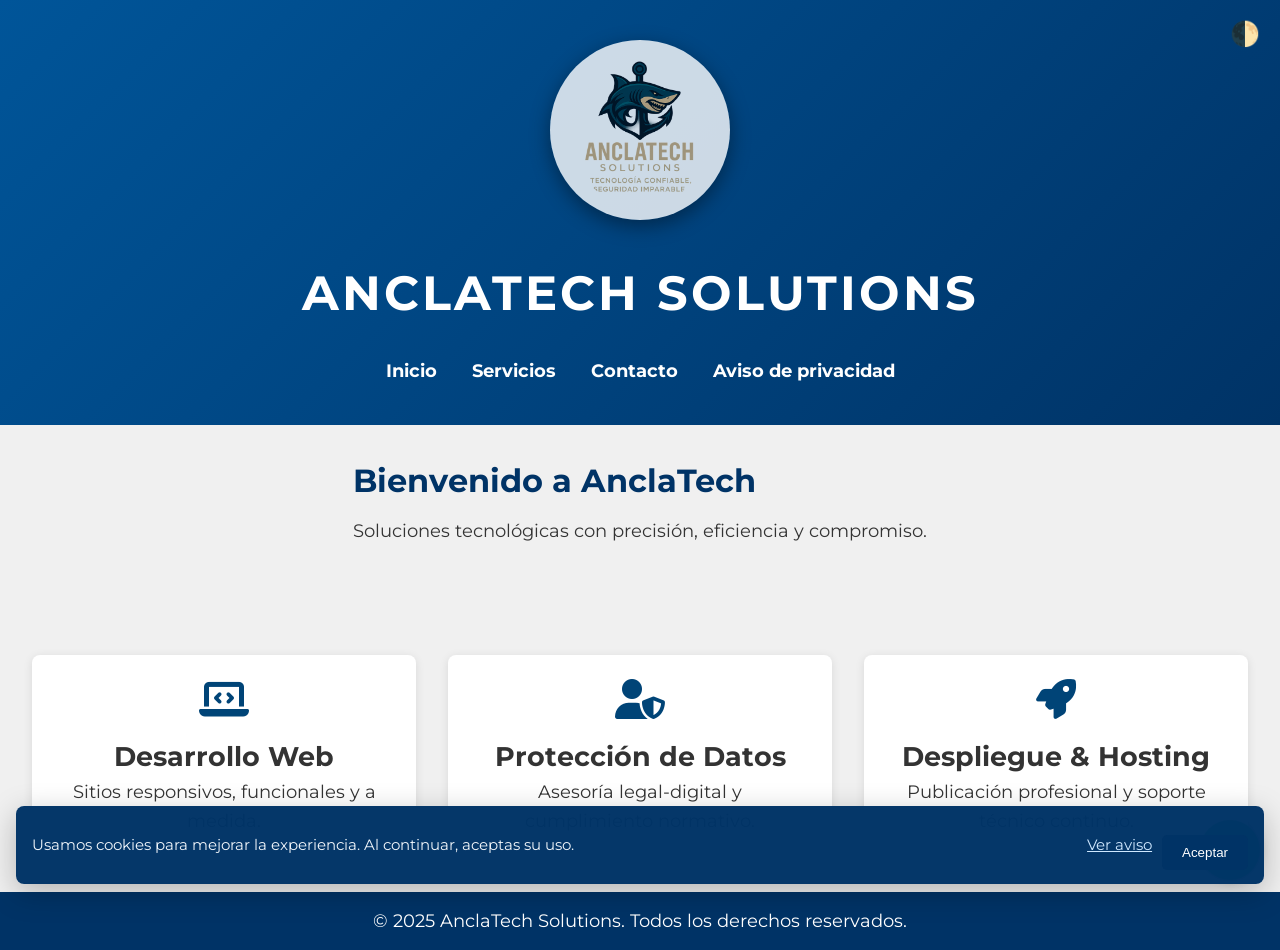
<file: index.html>
<!DOCTYPE html>
<html lang="es">
<head>
  <meta charset="UTF-8">
  <meta name="viewport" content="width=device-width, initial-scale=1.0">
  <meta name="description" content="AnclaTech Solutions: Soluciones tecnológicas con precisión, eficiencia y compromiso. Desarrollo web, protección de datos y hosting desde Puerto Vallarta.">
  <meta name="keywords" content="desarrollo web, soluciones tecnológicas, hosting, protección de datos, Puerto Vallarta">
  <meta property="og:type" content="website">
  <meta property="og:title" content="AnclaTech Solutions - Soluciones Tecnológicas">
  <meta property="og:description" content="Soluciones tecnológicas con precisión, eficiencia y compromiso.">
  <meta property="og:image" content="https://fluffy-cassata-a8dcfa.netlify.app/images/logotipo.png">
  <meta property="og:url" content="https://fluffy-cassata-a8dcfa.netlify.app">
  <meta name="theme-color" content="#003366">
  <title>AnclaTech Solutions - Soluciones Tecnológicas Profesionales</title>
  <link rel="stylesheet" href="estilos.css">
  <link rel="preconnect" href="https://fonts.googleapis.com">
  <link rel="preconnect" href="https://fonts.gstatic.com" crossorigin>
  <link href="https://fonts.googleapis.com/css2?family=Montserrat:wght@400;600;700&display=swap" rel="stylesheet">
  <link rel="stylesheet" href="https://cdnjs.cloudflare.com/ajax/libs/font-awesome/6.5.0/css/all.min.css">
</head>
<body>
  <a class="skip-link" href="#contenido">Saltar al contenido principal</a>
  <header>
    <img src="/images/logotipo.png" alt="Logotipo de AnclaTech" class="logo animate-header">
    <h1 class="animate-header">AnclaTech Solutions</h1>
    <button id="modoToggle" title="Cambiar modo claro/oscuro">&#127763;</button>
    <nav>
      <ul>
        <li><a href="index.html">Inicio</a></li>
        <li><a href="servicios.html">Servicios</a></li>
        <li><a href="contacto.html">Contacto</a></li>
        <li><a href="aviso-de-privacidad.html" target="_blank" rel="noopener">Aviso de privacidad</a></li>
      </ul>
    </nav>
  </header>

  <main id="contenido" class="fade-in-on-scroll">
    <h2>Bienvenido a AnclaTech</h2>
    <p>Soluciones tecnológicas con precisión, eficiencia y compromiso.</p>
  </main>

  <section class="servicios-grid">
    <div class="servicio-card">
      <i class="fas fa-laptop-code"></i>
      <h2>Desarrollo Web</h2>
      <p>Sitios responsivos, funcionales y a medida.</p>
    </div>

    <div class="servicio-card">
      <i class="fas fa-user-shield"></i>
      <h2>Protección de Datos</h2>
      <p>Asesoría legal-digital y cumplimiento normativo.</p>
    </div>

    <div class="servicio-card">
      <i class="fas fa-rocket"></i>
      <h2>Despliegue & Hosting</h2>
      <p>Publicación profesional y soporte técnico continuo.</p>
    </div>
  </section>

  <footer>
    <p>&copy; 2025 AnclaTech Solutions. Todos los derechos reservados.</p>
  </footer>

  <!-- Botón flotante de WhatsApp -->
  <a href="https://wa.me/3221932610" class="whatsapp-button" target="_blank" rel="noopener" title="Contáctanos por WhatsApp">&#128172;</a>

  <!-- Banner de cookies -->
  <div id="cookie-banner" class="cookie-banner" hidden>
    <div class="cookie-inner">
      <p>Usamos cookies para mejorar la experiencia. Al continuar, aceptas su uso.</p>
      <div class="cookie-actions">
        <a class="cookie-link" href="aviso-de-privacidad.html" target="_blank" rel="noopener">Ver aviso</a>
        <button id="acceptCookies" class="btn-servicio" type="button">Aceptar</button>
      </div>
    </div>
  </div>

  <!-- Script principal -->
  <script src="script.js"></script>
</body>
</html>
</file>
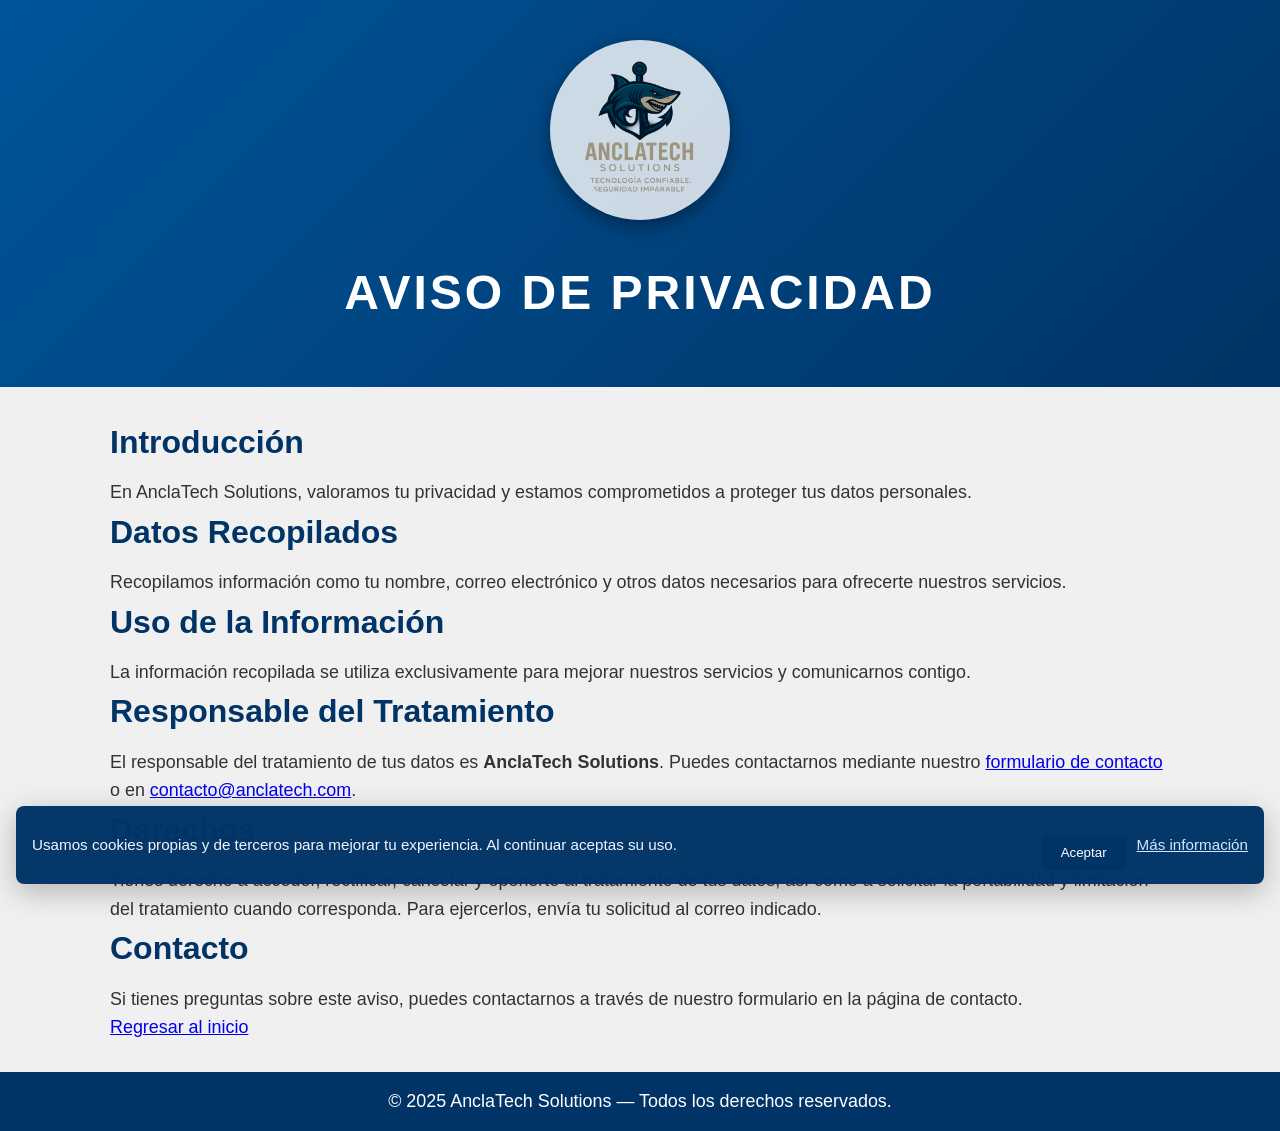
<file: aviso-de-privacidad.html>
<!DOCTYPE html>
<html lang="es">
<head>
  <meta charset="UTF-8">
  <meta name="viewport" content="width=device-width, initial-scale=1.0">
  <title>Aviso de Privacidad - AnclaTech Solutions</title>
  <meta name="description" content="Aviso de privacidad de AnclaTech Solutions: cómo recolectamos, usamos y protegemos tus datos personales.">
  <link rel="stylesheet" href="estilos.css">
  <link rel="canonical" href="https://anclatech.com/aviso-de-privacidad.html">
  <meta name="theme-color" content="#003366">
  <!-- Open Graph / Social -->
  <meta property="og:type" content="website">
  <meta property="og:title" content="Aviso de Privacidad - AnclaTech Solutions">
  <meta property="og:description" content="Cómo recolectamos, usamos y protegemos tus datos personales en AnclaTech Solutions.">
  <meta property="og:image" content="https://anclatech.com/imagenes/logotipo.png">
  <meta property="og:url" content="https://anclatech.com/aviso-de-privacidad.html">
</head>
<body>
  <a class="skip-link" href="#main">Saltar al contenido</a>
  <header>
    <img src="imagenes/logotipo.png" alt="Logotipo de AnclaTech" class="logo animate-header">
    <h1>Aviso de Privacidad</h1>
  </header>
  <main id="main" role="main">
    <section>
      <h2>Introducción</h2>
      <p>En AnclaTech Solutions, valoramos tu privacidad y estamos comprometidos a proteger tus datos personales.</p>
    </section>
    <section>
      <h2>Datos Recopilados</h2>
      <p>Recopilamos información como tu nombre, correo electrónico y otros datos necesarios para ofrecerte nuestros servicios.</p>
    </section>
    <section>
      <h2>Uso de la Información</h2>
      <p>La información recopilada se utiliza exclusivamente para mejorar nuestros servicios y comunicarnos contigo.</p>
    </section>
    <section>
      <h2>Responsable del Tratamiento</h2>
      <p>El responsable del tratamiento de tus datos es <strong>AnclaTech Solutions</strong>. Puedes contactarnos mediante nuestro <a href="contacto.html">formulario de contacto</a> o en <a href="mailto:contacto@anclatech.com">contacto@anclatech.com</a>.</p>
    </section>
    <section>
      <h2>Derechos</h2>
      <p>Tienes derecho a acceder, rectificar, cancelar y oponerte al tratamiento de tus datos, así como a solicitar la portabilidad y limitación del tratamiento cuando corresponda. Para ejercerlos, envía tu solicitud al correo indicado.</p>
    </section>
    <section>
      <h2>Contacto</h2>
      <p>Si tienes preguntas sobre este aviso, puedes contactarnos a través de nuestro formulario en la página de contacto.</p>
    </section>
    <a href="index.html">Regresar al inicio</a>
  </main>
  <footer>
    <p>&copy; 2025 AnclaTech Solutions — Todos los derechos reservados.</p>
  </footer>
  <!-- Banner de cookies -->
  <div id="cookie-banner" class="cookie-banner" aria-live="polite" hidden>
    <div class="cookie-inner">
      <p>Usamos cookies propias y de terceros para mejorar tu experiencia. Al continuar aceptas su uso.</p>
      <div class="cookie-actions">
        <button id="acceptCookies" class="btn-servicio">Aceptar</button>
        <a href="aviso-de-privacidad.html#cookies" class="cookie-link">Más información</a>
      </div>
    </div>
  </div>
  <script src="script.js"></script>
</body>
</html>
</file>
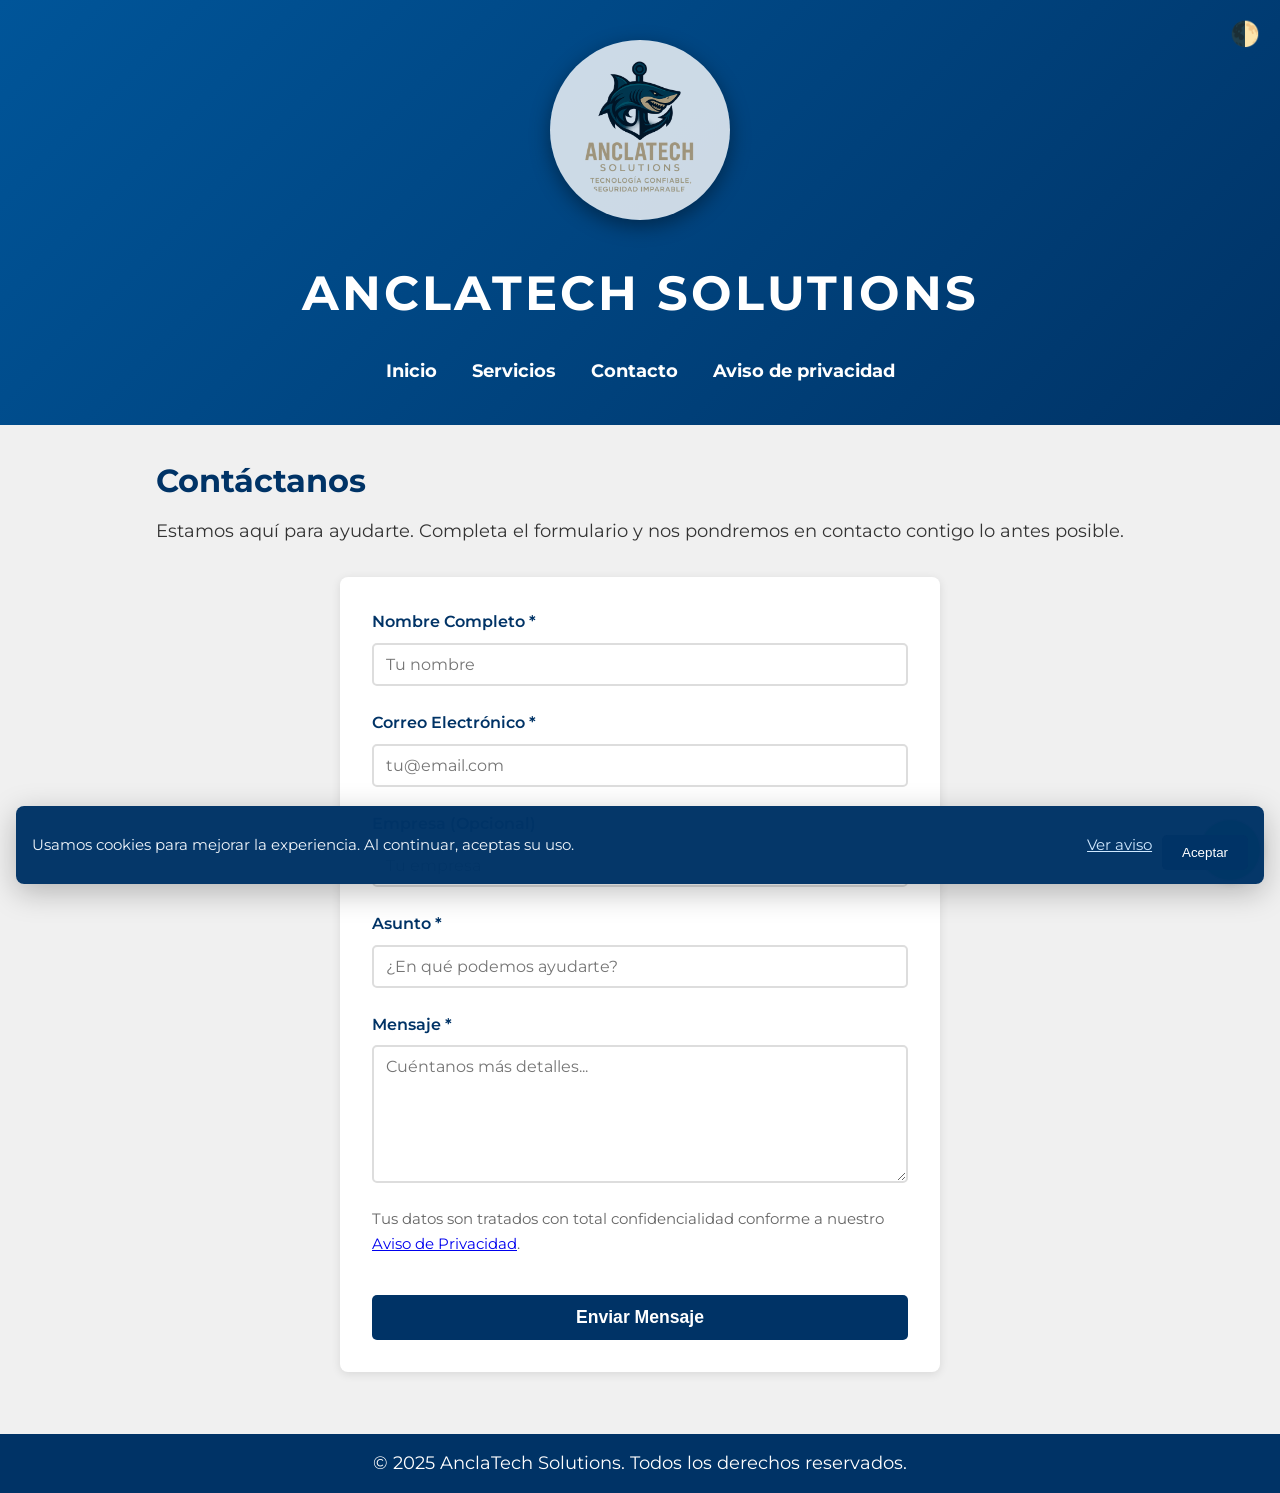
<file: contacto.html>
<!DOCTYPE html>
<html lang="es">
<head>
  <meta charset="UTF-8">
  <meta name="viewport" content="width=device-width, initial-scale=1.0">
  <meta name="description" content="Contacto AnclaTech Solutions: cuéntanos tu proyecto y te responderemos pronto.">
  <title>Contacto | AnclaTech Solutions</title>
  <link rel="stylesheet" href="estilos.css">
  <link rel="preconnect" href="https://fonts.googleapis.com">
  <link rel="preconnect" href="https://fonts.gstatic.com" crossorigin>
  <link href="https://fonts.googleapis.com/css2?family=Montserrat:wght@400;600;700&display=swap" rel="stylesheet">
  <link rel="stylesheet" href="https://cdnjs.cloudflare.com/ajax/libs/font-awesome/6.5.0/css/all.min.css">
</head>
<body>
  <a class="skip-link" href="#contenido">Saltar al contenido principal</a>
  <header>
    <img src="imagenes/logotipo.png" alt="Logotipo de AnclaTech" class="logo animate-header">
    <h1 class="animate-header">AnclaTech Solutions</h1>
    <button id="modoToggle" title="Cambiar modo claro/oscuro">&#127763;</button>
    <nav>
      <ul>
        <li><a href="index.html">Inicio</a></li>
        <li><a href="servicios.html">Servicios</a></li>
        <li><a href="contacto.html">Contacto</a></li>
        <li><a href="aviso-de-privacidad.html" target="_blank" rel="noopener">Aviso de privacidad</a></li>
      </ul>
    </nav>
  </header>

  <main id="contenido" class="fade-in-on-scroll">
    <h2>Contáctanos</h2>
    <p>Estamos aquí para ayudarte. Completa el formulario y nos pondremos en contacto contigo lo antes posible.</p>

    <form id="contactForm" class="contact-form" method="POST" action="/.netlify/functions/submit-contact">
      <div class="form-group">
        <label for="nombre">Nombre Completo *</label>
        <input type="text" id="nombre" name="nombre" required aria-required="true" placeholder="Tu nombre">
      </div>

      <div class="form-group">
        <label for="email">Correo Electrónico *</label>
        <input type="email" id="email" name="email" required aria-required="true" placeholder="tu@email.com">
      </div>

      <div class="form-group">
        <label for="empresa">Empresa (Opcional)</label>
        <input type="text" id="empresa" name="empresa" placeholder="Tu empresa">
      </div>

      <div class="form-group">
        <label for="asunto">Asunto *</label>
        <input type="text" id="asunto" name="asunto" required aria-required="true" placeholder="¿En qué podemos ayudarte?">
      </div>

      <div class="form-group">
        <label for="mensaje">Mensaje *</label>
        <textarea id="mensaje" name="mensaje" rows="6" required aria-required="true" placeholder="Cuéntanos más detalles..."></textarea>
      </div>

      <p class="aviso">
        Tus datos son tratados con total confidencialidad conforme a nuestro <a href="aviso-de-privacidad.html" target="_blank" rel="noopener">Aviso de Privacidad</a>.
      </p>

      <input type="hidden" id="g-recaptcha-response" name="g-recaptcha-response" value="">
      <button type="submit" class="btn-servicio">Enviar Mensaje</button>
    </form>
  </main>

  <footer>
    <p>&copy; 2025 AnclaTech Solutions. Todos los derechos reservados.</p>
  </footer>

  <!-- Botón flotante de WhatsApp -->
  <a href="https://wa.me/3221932610" class="whatsapp-button" target="_blank" rel="noopener" title="Contáctanos por WhatsApp">&#128172;</a>

  <!-- Banner de cookies -->
  <div id="cookie-banner" class="cookie-banner" hidden>
    <div class="cookie-inner">
      <p>Usamos cookies para mejorar la experiencia. Al continuar, aceptas su uso.</p>
      <div class="cookie-actions">
        <a class="cookie-link" href="aviso-de-privacidad.html" target="_blank" rel="noopener">Ver aviso</a>
        <button id="acceptCookies" class="btn-servicio" type="button">Aceptar</button>
      </div>
    </div>
  </div>

  <!-- reCAPTCHA v3: reemplaza YOUR_RECAPTCHA_SITE_KEY por tu clave de sitio -->
  <script src="https://www.google.com/recaptcha/api.js?render=6LeMFmAsAAAAAOdDv-jIWq_-ku8lIiqq6wFGBTUC"></script>
  <script src="script.js"></script>
</body>
</html>
</file>
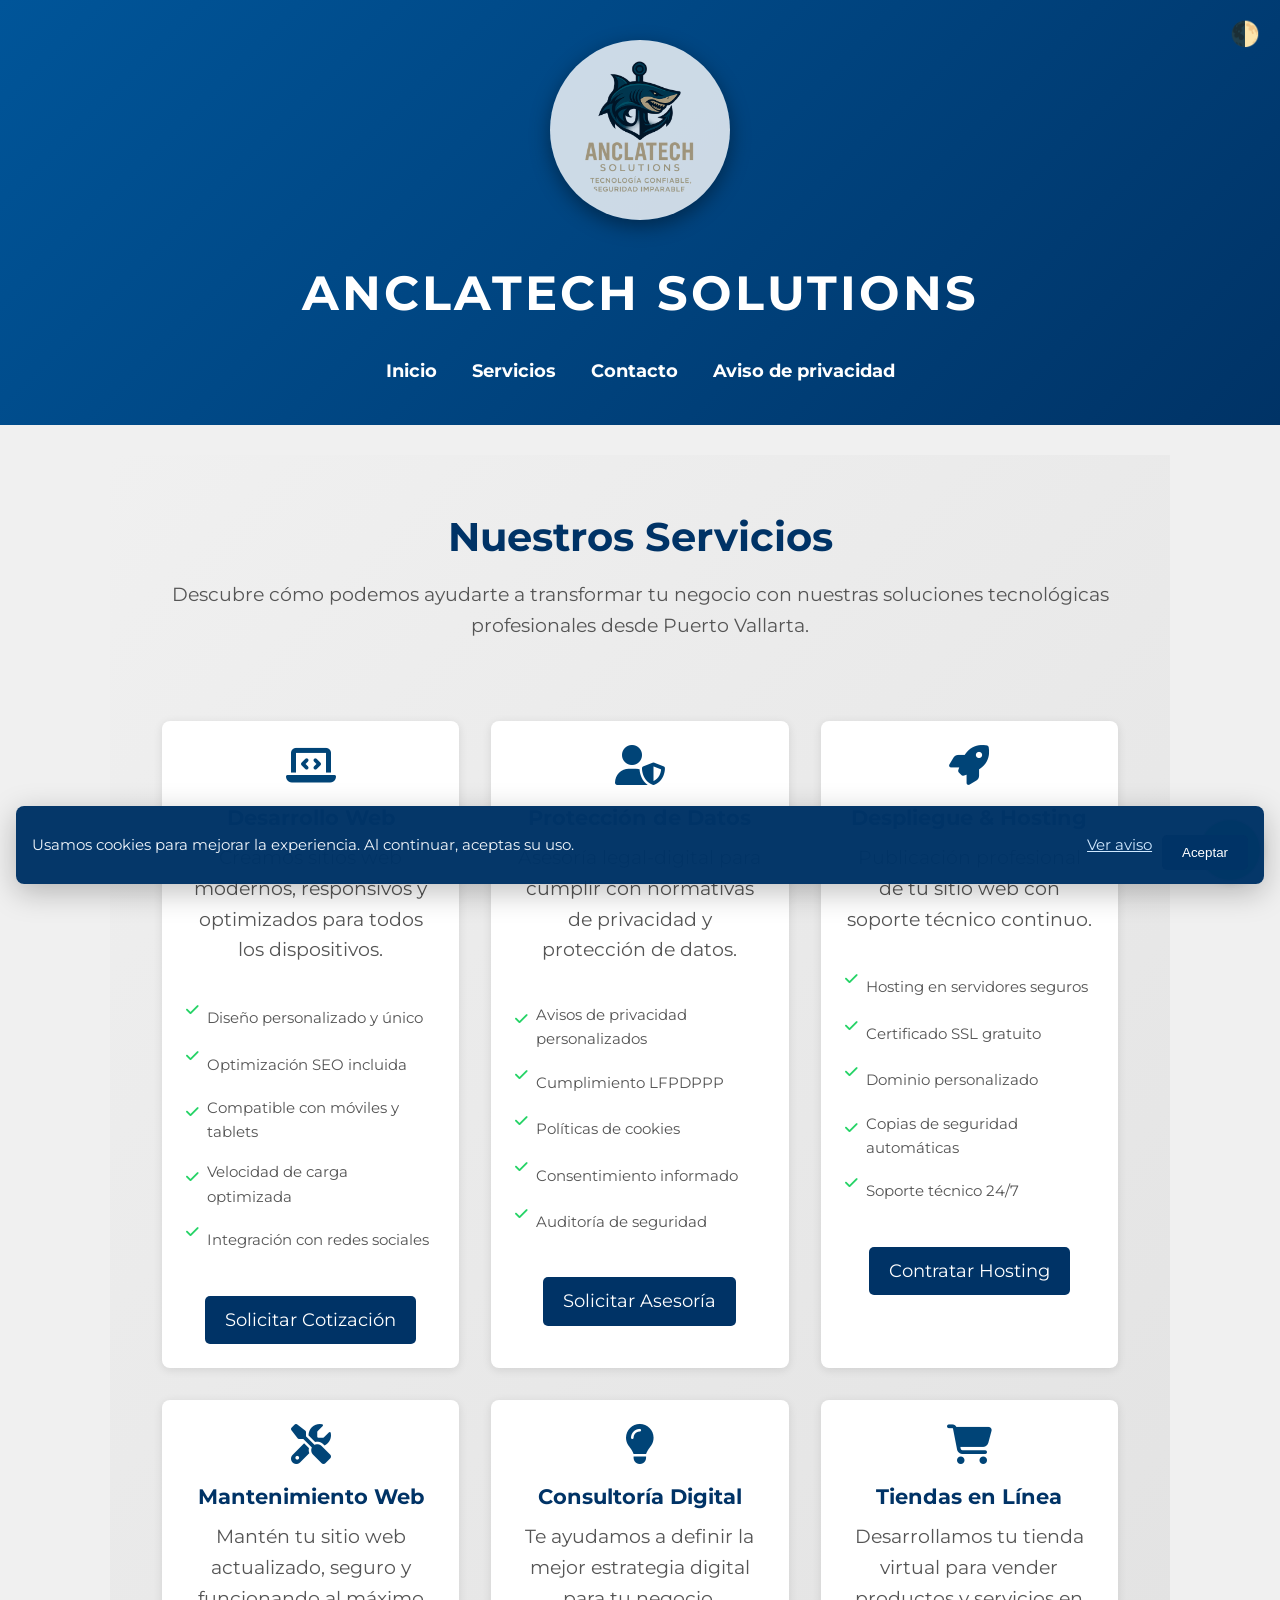
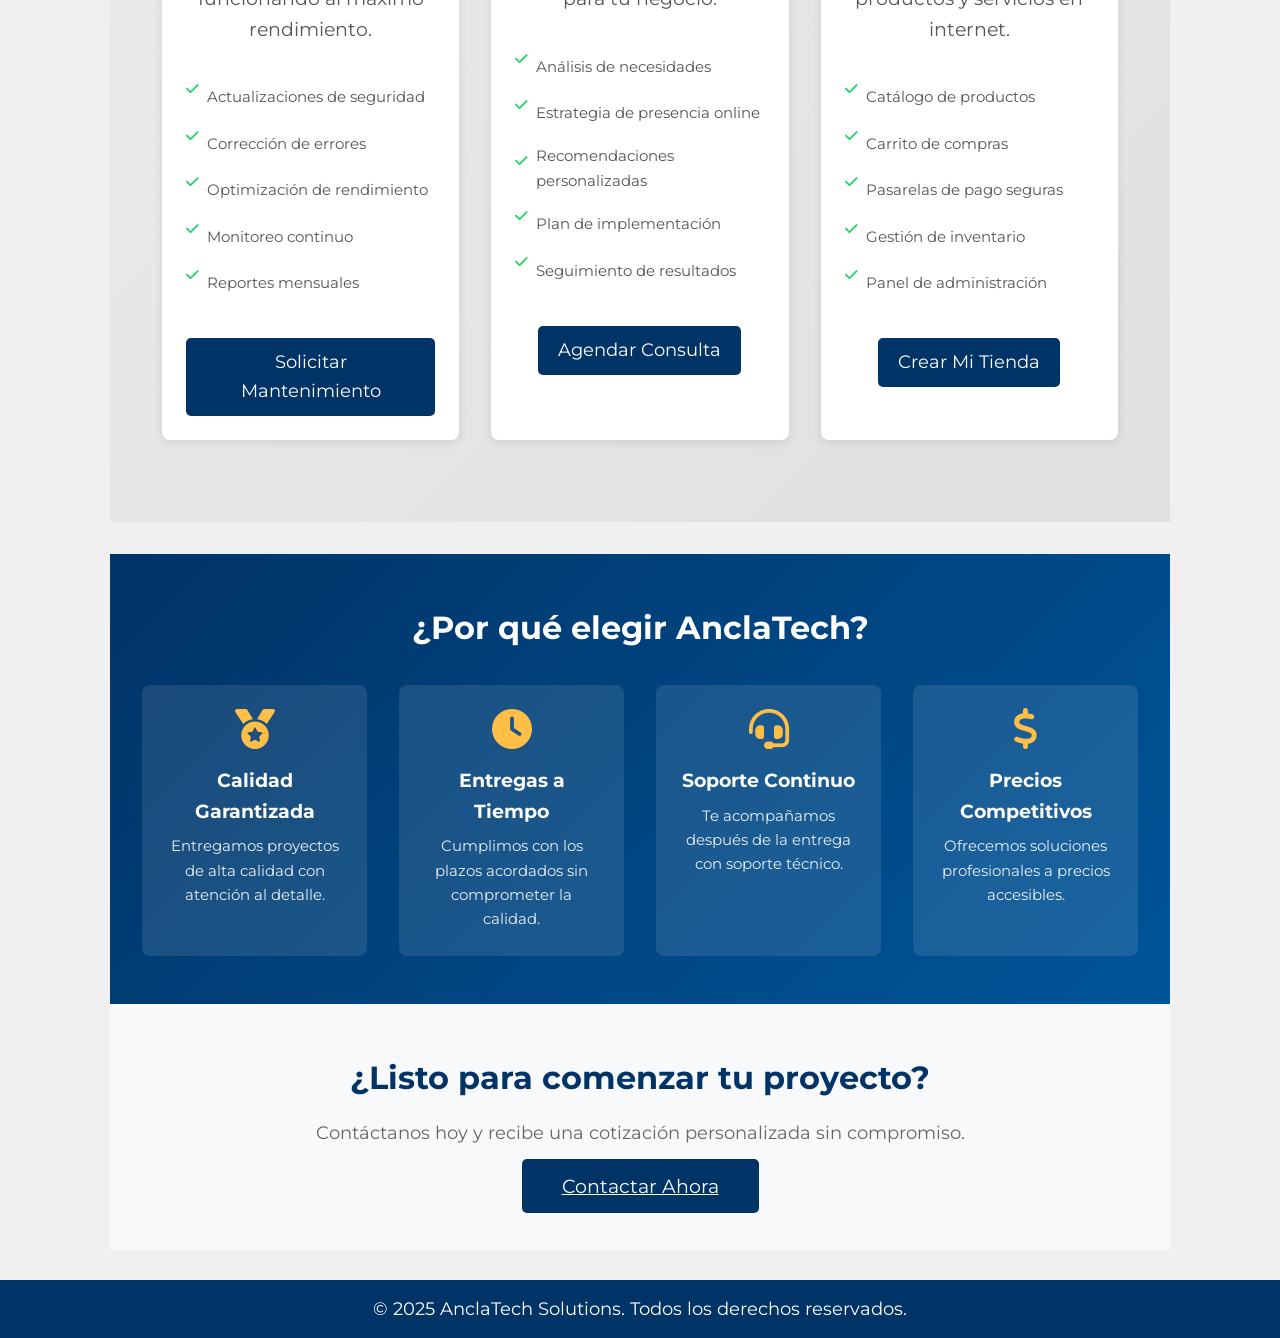
<file: servicios.html>
<!DOCTYPE html>
<html lang="es">
<head>
  <meta charset="UTF-8">
  <meta name="viewport" content="width=device-width, initial-scale=1.0">
  <meta name="description" content="Servicios de AnclaTech Solutions: Desarrollo web responsivo, protección de datos y despliegue profesional. Transformamos tu negocio digitalmente.">
  <meta name="keywords" content="desarrollo web, protección de datos, hosting, soluciones tecnológicas">
  <meta property="og:type" content="website">
  <meta property="og:title" content="Servicios - AnclaTech Solutions">
  <meta property="og:description" content="Descubre nuestros servicios de desarrollo web, protección de datos y hosting.">
  <meta property="og:image" content="https://anclatech.com/imagenes/logotipo.png">
  <meta name="theme-color" content="#003366">
  <title>Servicios Tecnológicos | AnclaTech Solutions</title>
  <link rel="stylesheet" href="estilos.css">
  <link rel="preconnect" href="https://fonts.googleapis.com">
  <link rel="preconnect" href="https://fonts.gstatic.com" crossorigin>
  <link href="https://fonts.googleapis.com/css2?family=Montserrat:wght@400;600;700&display=swap" rel="stylesheet">
  <link rel="stylesheet" href="https://cdnjs.cloudflare.com/ajax/libs/font-awesome/6.5.0/css/all.min.css">
</head>
<body>
  <a class="skip-link" href="#contenido">Saltar al contenido principal</a>
  <header>
    <img src="imagenes/logotipo.png" alt="Logotipo de AnclaTech" class="logo animate-header">
    <h1 class="animate-header">AnclaTech Solutions</h1>
    <button id="modoToggle" title="Cambiar modo claro/oscuro">&#127763;</button>
    <nav>
      <ul>
        <li><a href="index.html">Inicio</a></li>
        <li><a href="servicios.html">Servicios</a></li>
        <li><a href="contacto.html">Contacto</a></li>
        <li><a href="aviso-de-privacidad.html" target="_blank" rel="noopener">Aviso de privacidad</a></li>
      </ul>
    </nav>
  </header>

  <main id="contenido">
    <section class="servicios">
      <h2>Nuestros Servicios</h2>
      <p>Descubre cómo podemos ayudarte a transformar tu negocio con nuestras soluciones tecnológicas profesionales desde Puerto Vallarta.</p>
      
      <div class="servicios-grid">
        <!-- Servicio 1: Desarrollo Web -->
        <div class="servicio-card fade-in-on-scroll">
          <i class="fas fa-laptop-code"></i>
          <h3>Desarrollo Web</h3>
          <p>Creamos sitios web modernos, responsivos y optimizados para todos los dispositivos.</p>
          <ul class="servicio-lista">
            <li><i class="fas fa-check"></i> Diseño personalizado y único</li>
            <li><i class="fas fa-check"></i> Optimización SEO incluida</li>
            <li><i class="fas fa-check"></i> Compatible con móviles y tablets</li>
            <li><i class="fas fa-check"></i> Velocidad de carga optimizada</li>
            <li><i class="fas fa-check"></i> Integración con redes sociales</li>
          </ul>
          <a href="contacto.html" class="btn-servicio">Solicitar Cotización</a>
        </div>

        <!-- Servicio 2: Protección de Datos -->
        <div class="servicio-card fade-in-on-scroll">
          <i class="fas fa-user-shield"></i>
          <h3>Protección de Datos</h3>
          <p>Asesoría legal-digital para cumplir con normativas de privacidad y protección de datos.</p>
          <ul class="servicio-lista">
            <li><i class="fas fa-check"></i> Avisos de privacidad personalizados</li>
            <li><i class="fas fa-check"></i> Cumplimiento LFPDPPP</li>
            <li><i class="fas fa-check"></i> Políticas de cookies</li>
            <li><i class="fas fa-check"></i> Consentimiento informado</li>
            <li><i class="fas fa-check"></i> Auditoría de seguridad</li>
          </ul>
          <a href="contacto.html" class="btn-servicio">Solicitar Asesoría</a>
        </div>

        <!-- Servicio 3: Despliegue & Hosting -->
        <div class="servicio-card fade-in-on-scroll">
          <i class="fas fa-rocket"></i>
          <h3>Despliegue & Hosting</h3>
          <p>Publicación profesional de tu sitio web con soporte técnico continuo.</p>
          <ul class="servicio-lista">
            <li><i class="fas fa-check"></i> Hosting en servidores seguros</li>
            <li><i class="fas fa-check"></i> Certificado SSL gratuito</li>
            <li><i class="fas fa-check"></i> Dominio personalizado</li>
            <li><i class="fas fa-check"></i> Copias de seguridad automáticas</li>
            <li><i class="fas fa-check"></i> Soporte técnico 24/7</li>
          </ul>
          <a href="contacto.html" class="btn-servicio">Contratar Hosting</a>
        </div>

        <!-- Servicio 4: Mantenimiento Web -->
        <div class="servicio-card fade-in-on-scroll">
          <i class="fas fa-tools"></i>
          <h3>Mantenimiento Web</h3>
          <p>Mantén tu sitio web actualizado, seguro y funcionando al máximo rendimiento.</p>
          <ul class="servicio-lista">
            <li><i class="fas fa-check"></i> Actualizaciones de seguridad</li>
            <li><i class="fas fa-check"></i> Corrección de errores</li>
            <li><i class="fas fa-check"></i> Optimización de rendimiento</li>
            <li><i class="fas fa-check"></i> Monitoreo continuo</li>
            <li><i class="fas fa-check"></i> Reportes mensuales</li>
          </ul>
          <a href="contacto.html" class="btn-servicio">Solicitar Mantenimiento</a>
        </div>

        <!-- Servicio 5: Consultoría Digital -->
        <div class="servicio-card fade-in-on-scroll">
          <i class="fas fa-lightbulb"></i>
          <h3>Consultoría Digital</h3>
          <p>Te ayudamos a definir la mejor estrategia digital para tu negocio.</p>
          <ul class="servicio-lista">
            <li><i class="fas fa-check"></i> Análisis de necesidades</li>
            <li><i class="fas fa-check"></i> Estrategia de presencia online</li>
            <li><i class="fas fa-check"></i> Recomendaciones personalizadas</li>
            <li><i class="fas fa-check"></i> Plan de implementación</li>
            <li><i class="fas fa-check"></i> Seguimiento de resultados</li>
          </ul>
          <a href="contacto.html" class="btn-servicio">Agendar Consulta</a>
        </div>

        <!-- Servicio 6: E-commerce -->
        <div class="servicio-card fade-in-on-scroll">
          <i class="fas fa-shopping-cart"></i>
          <h3>Tiendas en Línea</h3>
          <p>Desarrollamos tu tienda virtual para vender productos y servicios en internet.</p>
          <ul class="servicio-lista">
            <li><i class="fas fa-check"></i> Catálogo de productos</li>
            <li><i class="fas fa-check"></i> Carrito de compras</li>
            <li><i class="fas fa-check"></i> Pasarelas de pago seguras</li>
            <li><i class="fas fa-check"></i> Gestión de inventario</li>
            <li><i class="fas fa-check"></i> Panel de administración</li>
          </ul>
          <a href="contacto.html" class="btn-servicio">Crear Mi Tienda</a>
        </div>
      </div>
    </section>

    <!-- Sección de Por qué elegirnos -->
    <section class="porque-elegirnos fade-in-on-scroll">
      <h2>¿Por qué elegir AnclaTech?</h2>
      <div class="beneficios-grid">
        <div class="beneficio">
          <i class="fas fa-medal"></i>
          <h4>Calidad Garantizada</h4>
          <p>Entregamos proyectos de alta calidad con atención al detalle.</p>
        </div>
        <div class="beneficio">
          <i class="fas fa-clock"></i>
          <h4>Entregas a Tiempo</h4>
          <p>Cumplimos con los plazos acordados sin comprometer la calidad.</p>
        </div>
        <div class="beneficio">
          <i class="fas fa-headset"></i>
          <h4>Soporte Continuo</h4>
          <p>Te acompañamos después de la entrega con soporte técnico.</p>
        </div>
        <div class="beneficio">
          <i class="fas fa-dollar-sign"></i>
          <h4>Precios Competitivos</h4>
          <p>Ofrecemos soluciones profesionales a precios accesibles.</p>
        </div>
      </div>
    </section>

    <!-- Llamada a la acción -->
    <section class="cta-section fade-in-on-scroll">
      <h2>¿Listo para comenzar tu proyecto?</h2>
      <p>Contáctanos hoy y recibe una cotización personalizada sin compromiso.</p>
      <a href="contacto.html" class="btn-servicio btn-grande">Contactar Ahora</a>
    </section>
  </main>

  <footer>
    <p>&copy; 2025 AnclaTech Solutions. Todos los derechos reservados.</p>
  </footer>

  <!-- Botón flotante de WhatsApp -->
  <a href="https://wa.me/3221932610" class="whatsapp-button" target="_blank" rel="noopener" title="Contáctanos por WhatsApp">&#128172;</a>

  <!-- Banner de cookies -->
  <div id="cookie-banner" class="cookie-banner" hidden>
    <div class="cookie-inner">
      <p>Usamos cookies para mejorar la experiencia. Al continuar, aceptas su uso.</p>
      <div class="cookie-actions">
        <a class="cookie-link" href="aviso-de-privacidad.html" target="_blank" rel="noopener">Ver aviso</a>
        <button id="acceptCookies" class="btn-servicio" type="button">Aceptar</button>
      </div>
    </div>
  </div>

  <script src="script.js"></script>
</body>
</html>
</file>
<file: estilos.css>
/* --- Reseteo básico --- */
* {
  margin: 0;
  padding: 0;
  box-sizing: border-box;
}

/* --- Fuente general y fondo claro --- */
body {
  font-family: 'Montserrat', sans-serif;
  background-color: #f0f0f0;
  color: #333;
  line-height: 1.6;
  transition: background-color 0.4s ease, color 0.4s ease;
  min-height: 100vh;
  display: flex;
  flex-direction: column;
  /* Tipografía escalable: 16–18px según pantalla */
  font-size: clamp(16px, 1.4vw, 18px);
}

/* --- Enlace de salto para accesibilidad --- */
.skip-link {
  position: absolute;
  left: -9999px;
  top: auto;
  width: 1px;
  height: 1px;
  overflow: hidden;
}
.skip-link:focus,
.skip-link:active {
  left: 10px;
  top: 10px;
  width: auto;
  height: auto;
  padding: 8px 12px;
  background: #003366;
  color: #fff;
  z-index: 10000;
  border-radius: 4px;
  text-decoration: none;
}

/* --- Indicadores de foco visibles para teclado --- */
a:focus-visible,
button:focus-visible,
input:focus-visible,
.btn-servicio:focus-visible {
  outline: 3px solid #ffbf47;
  outline-offset: 3px;
}

/* --- Modo oscuro --- */
body.modo-oscuro {
  background-color: #1e1e1e;
  color: #f0f0f0;
}

/* --- Encabezado --- */
header {
  background: linear-gradient(135deg, #005599, #003366); /* Degradado moderno */
  color: white;
  padding: 40px; /* Más espacio para aire visual */
  text-align: center;
  display: flex;
  flex-direction: column;
  align-items: center;
  justify-content: center;
  position: relative;
}

/* --- Logo --- */
.logo {
  width: 180px; /* Tamaño más grande para destacar */
  height: auto;
  margin-bottom: 20px;
  background-color: rgba(255, 255, 255, 0.8); /* Fondo blanco semitransparente */
  padding: 15px; /* Espaciado interno para separar el logotipo del fondo */
  border-radius: 50%; /* Bordes redondeados para un diseño moderno */
  box-shadow: 0 6px 20px rgba(0, 0, 0, 0.4); /* Sombra más intensa */
  transition: transform 0.3s ease, box-shadow 0.3s ease;
}

.logo:hover {
  transform: scale(1.2); /* Efecto de escala al pasar el cursor */
  box-shadow: 0 8px 25px rgba(0, 0, 0, 0.5); /* Sombra más intensa al pasar el cursor */
}

/* --- Título del encabezado --- */
header h1 {
  font-size: 3rem; /* Tamaño más grande para el título */
  margin: 15px 0;
  text-transform: uppercase;
  letter-spacing: 3px; /* Espaciado entre letras para un diseño más limpio */
}

/* --- Navegación --- */
nav {
  margin-top: 10px;
}

nav ul {
  list-style: none;
  display: flex;
  gap: 15px;
}

nav a {
  color: white;
  text-decoration: none;
  font-weight: bold;
  padding: 5px 10px;
  border-radius: 5px;
  transition: background-color 0.3s ease;
}

nav a:hover {
  background-color: #005599;
}

/* --- Botón de modo oscuro --- */
#modoToggle {
  position: absolute;
  top: 20px;
  right: 20px;
  background: transparent;
  border: none;
  font-size: 24px;
  color: white;
  cursor: pointer;
  transition: transform 0.3s ease;
}

#modoToggle:hover {
  transform: scale(1.2);
}

/* --- Sección principal --- */
main {
  flex-grow: 1;
  padding: 30px 20px;
  max-width: 900px;
  margin: 0 auto;
}

main h2 {
  margin-bottom: 10px;
  color: #003366;
  font-size: 2rem;
}

body.modo-oscuro main h2 {
  color: #59aaff;
}

/* --- Pie de página --- */
footer {
  background-color: #003366;
  color: white;
  text-align: center;
  padding: 15px;
}

/* --- Botón flotante de WhatsApp --- */
.whatsapp-button {
  position: fixed;
  bottom: 20px;
  right: 20px;
  font-size: 28px;
  background-color: #25D366;
  color: white;
  border: none;
  border-radius: 50%;
  width: 60px;
  height: 60px;
  display: flex;
  justify-content: center;
  align-items: center;
  text-decoration: none;
  box-shadow: 0 0 10px rgba(0,0,0,0.3);
  transition: transform 0.3s ease;
  z-index: 1000;
}

.whatsapp-button:hover {
  transform: scale(1.1);
  background-color: #128c7e;
}

/* --- Animaciones --- */
.animate-header {
  animation: fadeIn 1s ease-in-out forwards;
  opacity: 0;
}

.fade-in-on-scroll {
  opacity: 0;
  transform: translateY(20px);
  transition: opacity 0.6s ease, transform 0.6s ease;
}

.fade-in-on-scroll.visible {
  opacity: 1;
  transform: translateY(0);
}

/* --- Efecto de fade-in --- */
@keyframes fadeIn {
  from {
    opacity: 0;
    transform: translateY(-20px);
  }
  to {
    opacity: 1;
    transform: translateY(0);
  }
}

/* --- Tarjetas de Servicios --- */
.servicios-grid {
  display: grid;
  grid-template-columns: repeat(auto-fit, minmax(260px, 1fr));
  gap: 2rem;
  padding: 2rem;
  margin-top: 3rem;
}

.servicio-card {
  background: #ffffff;
  border-radius: 8px;
  padding: 1.5rem;
  text-align: center;
  box-shadow: 0 2px 10px rgba(0,0,0,0.1);
  transition: transform 0.3s ease, box-shadow 0.3s ease;
}

.servicio-card:hover {
  transform: scale(1.03);
  box-shadow: 0 6px 20px rgba(0,0,0,0.2);
}

.servicio-card i {
  font-size: 2.5rem;
  color: #004477;
  margin-bottom: 1rem;
}

.servicio-card:hover i {
  color: #0077cc;
}

/* --- Sección de Servicios --- */
.servicios {
  text-align: center;
  padding: 50px 20px;
  background: linear-gradient(135deg, #f0f0f0, #e0e0e0);
}

.servicios h2 {
  font-size: 2.5rem;
  color: #003366;
  margin-bottom: 10px;
}

.servicios p {
  font-size: 1.2rem;
  color: #555;
  margin-bottom: 30px;
}

/* --- Botón en las tarjetas --- */
.btn-servicio {
  margin-top: 15px;
  padding: 10px 20px;
  background-color: #003366;
  color: white;
  border: none;
  border-radius: 5px;
  cursor: pointer;
  transition: background-color 0.3s ease;
}

.btn-servicio:hover {
  background-color: #005599;
}

/* --- Ajustes responsive y de lectura --- */
@media (max-width: 900px) {
  header {
    padding: 28px;
  }
  .logo {
    width: 140px;
  }
  header h1 {
    font-size: 2rem;
  }
  main {
    padding: 20px;
    max-width: 100%;
  }
}

@media (max-width: 600px) {
  header {
    padding: 18px;
  }
  .logo {
    width: 120px;
  }
  header h1 {
    font-size: 1.6rem;
  }
  main {
    padding: 16px;
  }
}

/* Aumentar legibilidad en grandes pantallas */
@media (min-width: 1200px) {
  main {
    max-width: 1100px;
  }
}

/* --- Banner de cookies --- */
.cookie-banner {
  position: fixed;
  left: 16px;
  right: 16px;
  bottom: 16px;
  background: rgba(0, 51, 102, 0.98);
  color: #fff;
  padding: 14px 16px;
  border-radius: 8px;
  box-shadow: 0 8px 30px rgba(0,0,0,0.25);
  z-index: 2000;
}
.cookie-inner {
  display: flex;
  align-items: center;
  gap: 12px;
  justify-content: space-between;
}
.cookie-inner p {
  margin: 0;
  font-size: 0.95rem;
  color: #f0f6fb;
}
.cookie-actions {
  display: flex;
  gap: 10px;
  align-items: center;
}
.cookie-link {
  color: #cfe8ff;
  text-decoration: underline;
  font-size: 0.95rem;
}

@media (max-width: 520px) {
  .cookie-inner { flex-direction: column; align-items: flex-start; }
  .cookie-actions { width: 100%; justify-content: flex-start; }
}

/* --- Formulario de Contacto --- */
.contact-form {
  max-width: 600px;
  margin: 2rem auto;
  background: #ffffff;
  padding: 2rem;
  border-radius: 8px;
  box-shadow: 0 2px 10px rgba(0,0,0,0.1);
}

body.modo-oscuro .contact-form {
  background: #2a2a2a;
  color: #f0f0f0;
}

.form-group {
  margin-bottom: 1.5rem;
  display: flex;
  flex-direction: column;
}

.form-group label {
  margin-bottom: 0.5rem;
  font-weight: 600;
  color: #003366;
  font-size: 1rem;
}

body.modo-oscuro .form-group label {
  color: #59aaff;
}

.form-group input,
.form-group textarea {
  padding: 10px 12px;
  border: 2px solid #ddd;
  border-radius: 5px;
  font-family: inherit;
  font-size: 1rem;
  transition: border-color 0.3s ease, box-shadow 0.3s ease;
  background: #fff;
  color: #333;
}

body.modo-oscuro .form-group input,
body.modo-oscuro .form-group textarea {
  background: #1e1e1e;
  color: #f0f0f0;
  border-color: #444;
}

.form-group input:focus,
.form-group textarea:focus {
  outline: none;
  border-color: #003366;
  box-shadow: 0 0 8px rgba(0, 51, 102, 0.2);
}

.form-group textarea {
  resize: vertical;
  min-height: 120px;
  font-family: 'Montserrat', sans-serif;
}

.contact-form .btn-servicio {
  width: 100%;
  padding: 12px;
  font-size: 1.1rem;
  font-weight: 600;
}

.contact-form .aviso {
  font-size: 0.95rem;
  color: #666;
  margin-bottom: 1.5rem;
}

body.modo-oscuro .contact-form .aviso {
  color: #ccc;
}

@media (max-width: 600px) {
  .contact-form {
    padding: 1.5rem;
  }
}

/* --- Lista de servicios en tarjetas --- */
.servicio-lista {
  list-style: none;
  text-align: left;
  margin: 1rem 0;
  padding: 0;
}

.servicio-lista li {
  padding: 0.5rem 0;
  font-size: 0.95rem;
  color: #555;
  display: flex;
  align-items: center;
  gap: 0.5rem;
}

.servicio-lista li i {
  color: #25D366;
  font-size: 0.9rem;
}

body.modo-oscuro .servicio-lista li {
  color: #ccc;
}

/* --- Sección Por qué elegirnos --- */
.porque-elegirnos {
  text-align: center;
  padding: 3rem 2rem;
  background: linear-gradient(135deg, #003366, #005599);
  color: white;
  margin-top: 2rem;
}

.porque-elegirnos h2 {
  color: white;
  margin-bottom: 2rem;
}

.beneficios-grid {
  display: grid;
  grid-template-columns: repeat(auto-fit, minmax(220px, 1fr));
  gap: 2rem;
  max-width: 1000px;
  margin: 0 auto;
}

.beneficio {
  padding: 1.5rem;
  background: rgba(255, 255, 255, 0.1);
  border-radius: 8px;
  transition: transform 0.3s ease;
}

.beneficio:hover {
  transform: translateY(-5px);
  background: rgba(255, 255, 255, 0.15);
}

.beneficio i {
  font-size: 2.5rem;
  margin-bottom: 1rem;
  color: #ffbf47;
}

.beneficio h4 {
  margin-bottom: 0.5rem;
  font-size: 1.2rem;
}

.beneficio p {
  font-size: 0.95rem;
  opacity: 0.9;
}

/* --- Sección CTA --- */
.cta-section {
  text-align: center;
  padding: 3rem 2rem;
  background: #f8f9fa;
}

body.modo-oscuro .cta-section {
  background: #2a2a2a;
}

.cta-section h2 {
  margin-bottom: 1rem;
}

.cta-section p {
  margin-bottom: 1.5rem;
  font-size: 1.1rem;
  color: #666;
}

body.modo-oscuro .cta-section p {
  color: #ccc;
}

.btn-grande {
  padding: 15px 40px;
  font-size: 1.2rem;
}

/* --- Mejoras para tarjetas de servicio --- */
.servicio-card h3 {
  color: #003366;
  margin-bottom: 0.5rem;
  font-size: 1.3rem;
}

body.modo-oscuro .servicio-card {
  background: #2a2a2a;
}

body.modo-oscuro .servicio-card h3 {
  color: #59aaff;
}

.servicio-card .btn-servicio {
  display: inline-block;
  text-decoration: none;
  margin-top: 1rem;
}
</file>
